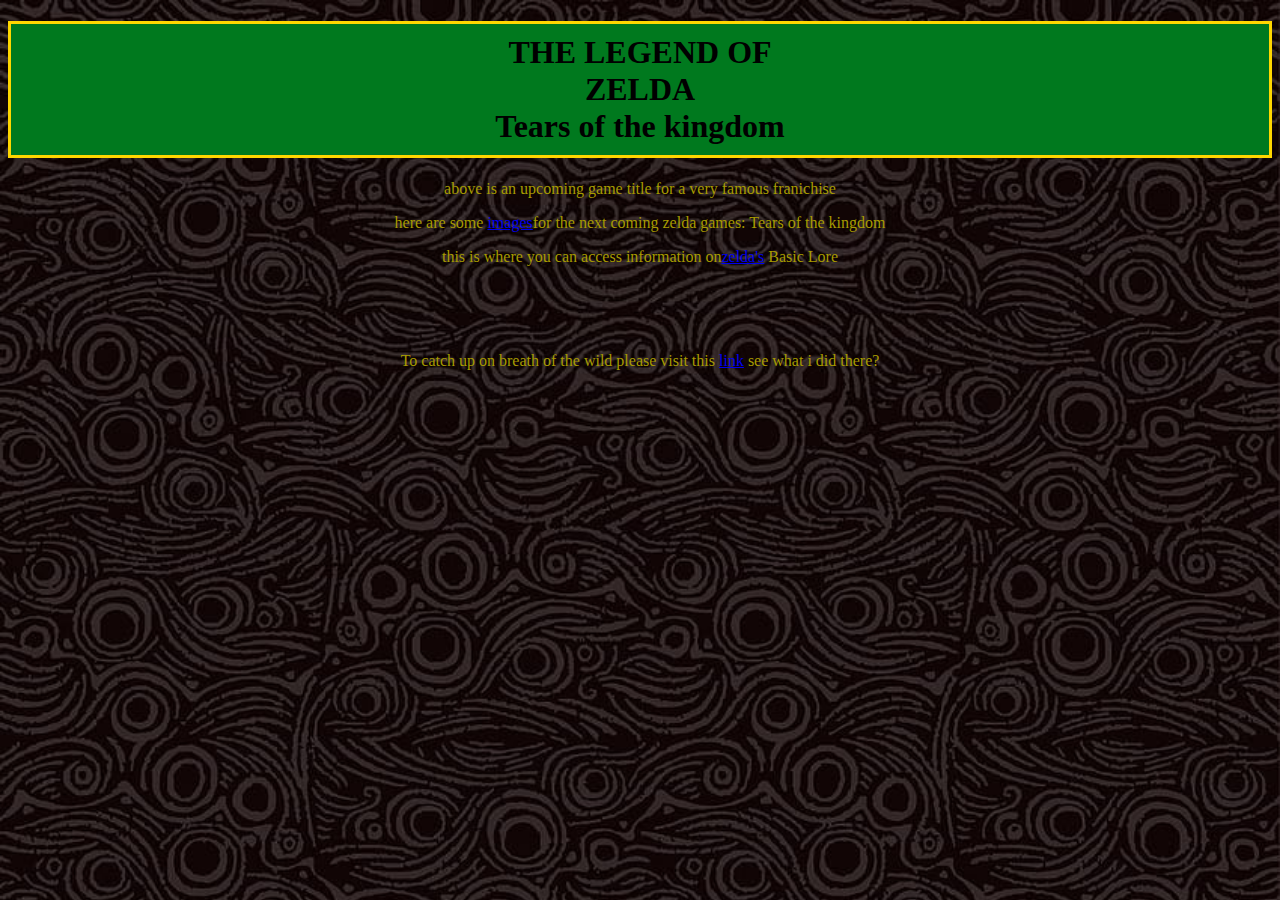
<file: index.html>
<!DOCTYPE html>
<html>
<head>
	<title>The Legend of Zelda</title>
	<center>
		
	<h1> THE LEGEND OF<br>
	ZELDA<br>
	Tears of the kingdom</h1>
<link rel="stylesheet" type="text/css" href="style.css">
</head>

<body class="page">
	<p> above is an upcoming game title for a very famous franichise</p>
	<p> here are some <a href="index2.html">images</a>for the next coming zelda games: Tears of the kingdom</p>
	<p> this is where you can access information on<a href="index3.html" >zelda's</a> Basic Lore</p>
	<br>
	<br>
	<br>
	<p>To catch up on breath of the wild please visit this <a href="https://en.wikipedia.org/wiki/The_Legend_of_Zelda:_Breath_of_the_Wild"
		>link</a> see what i did there?</p>
</body>
</html>
</file>
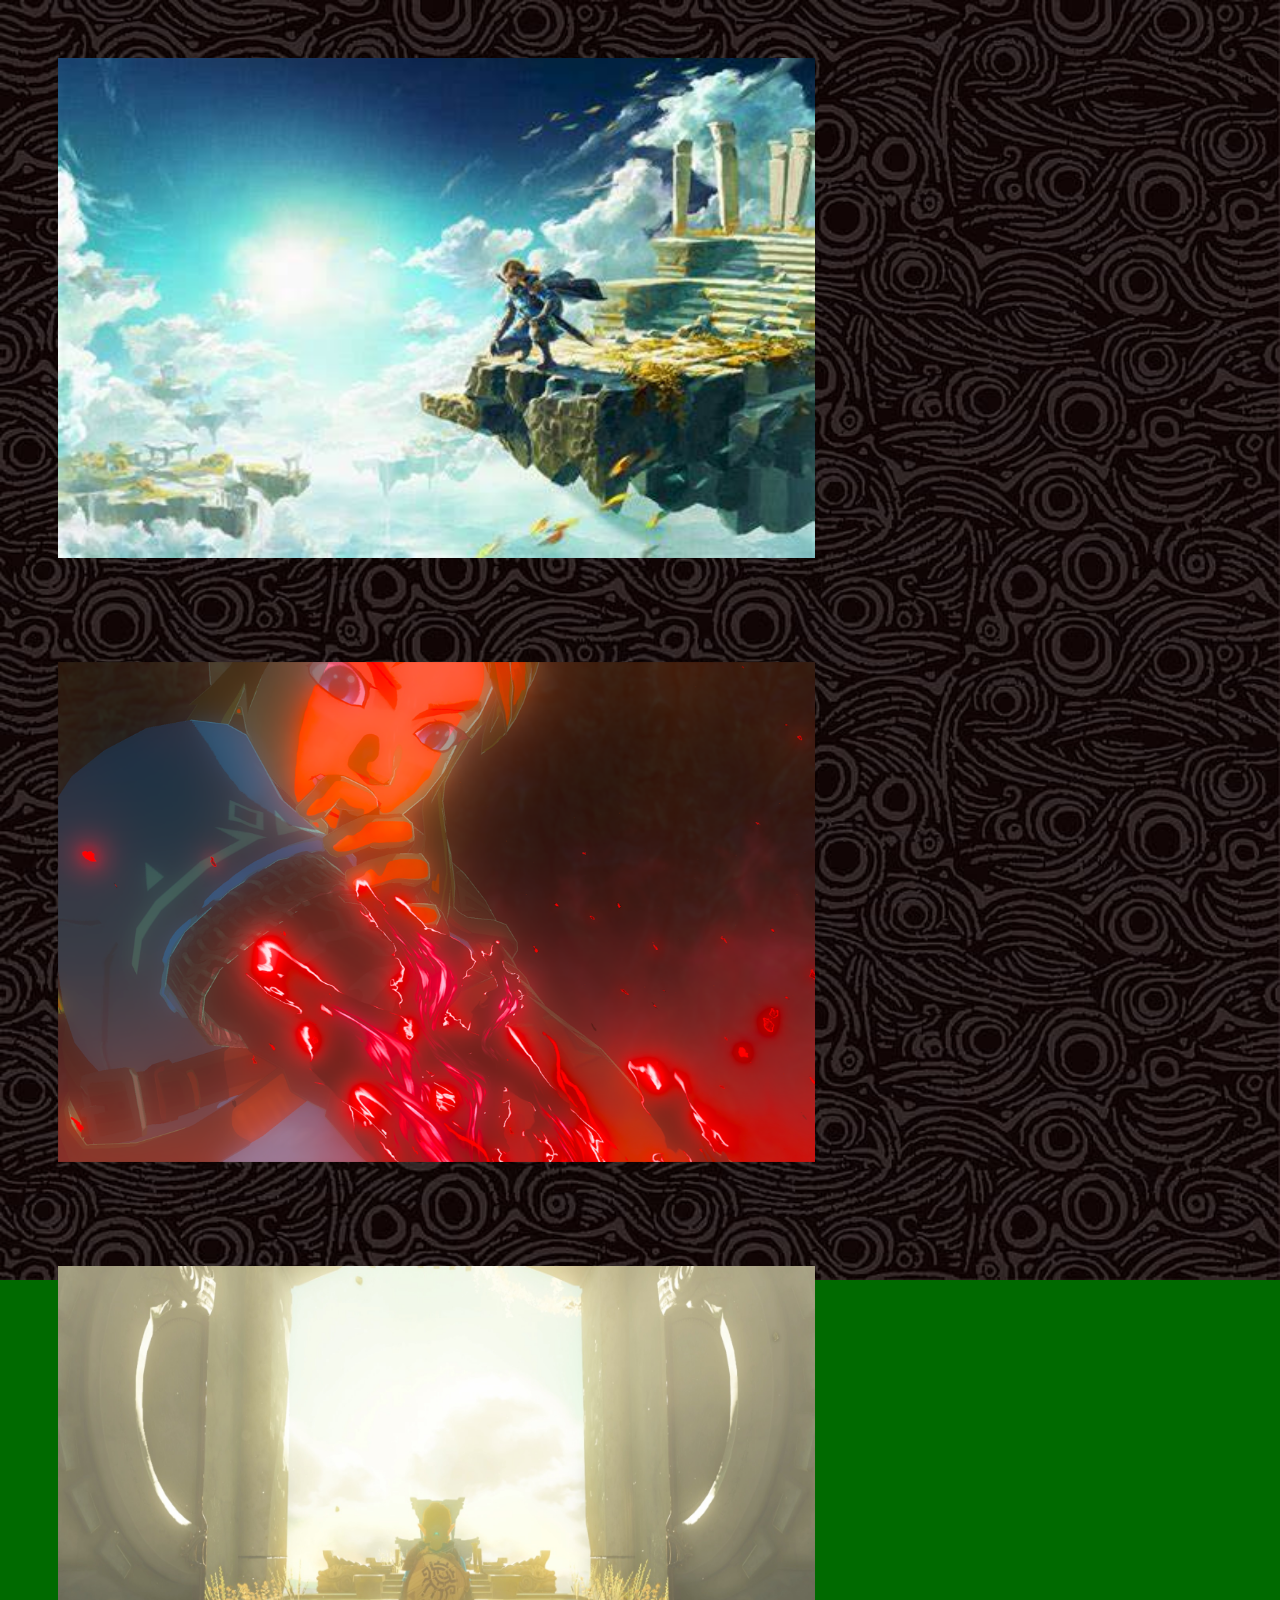
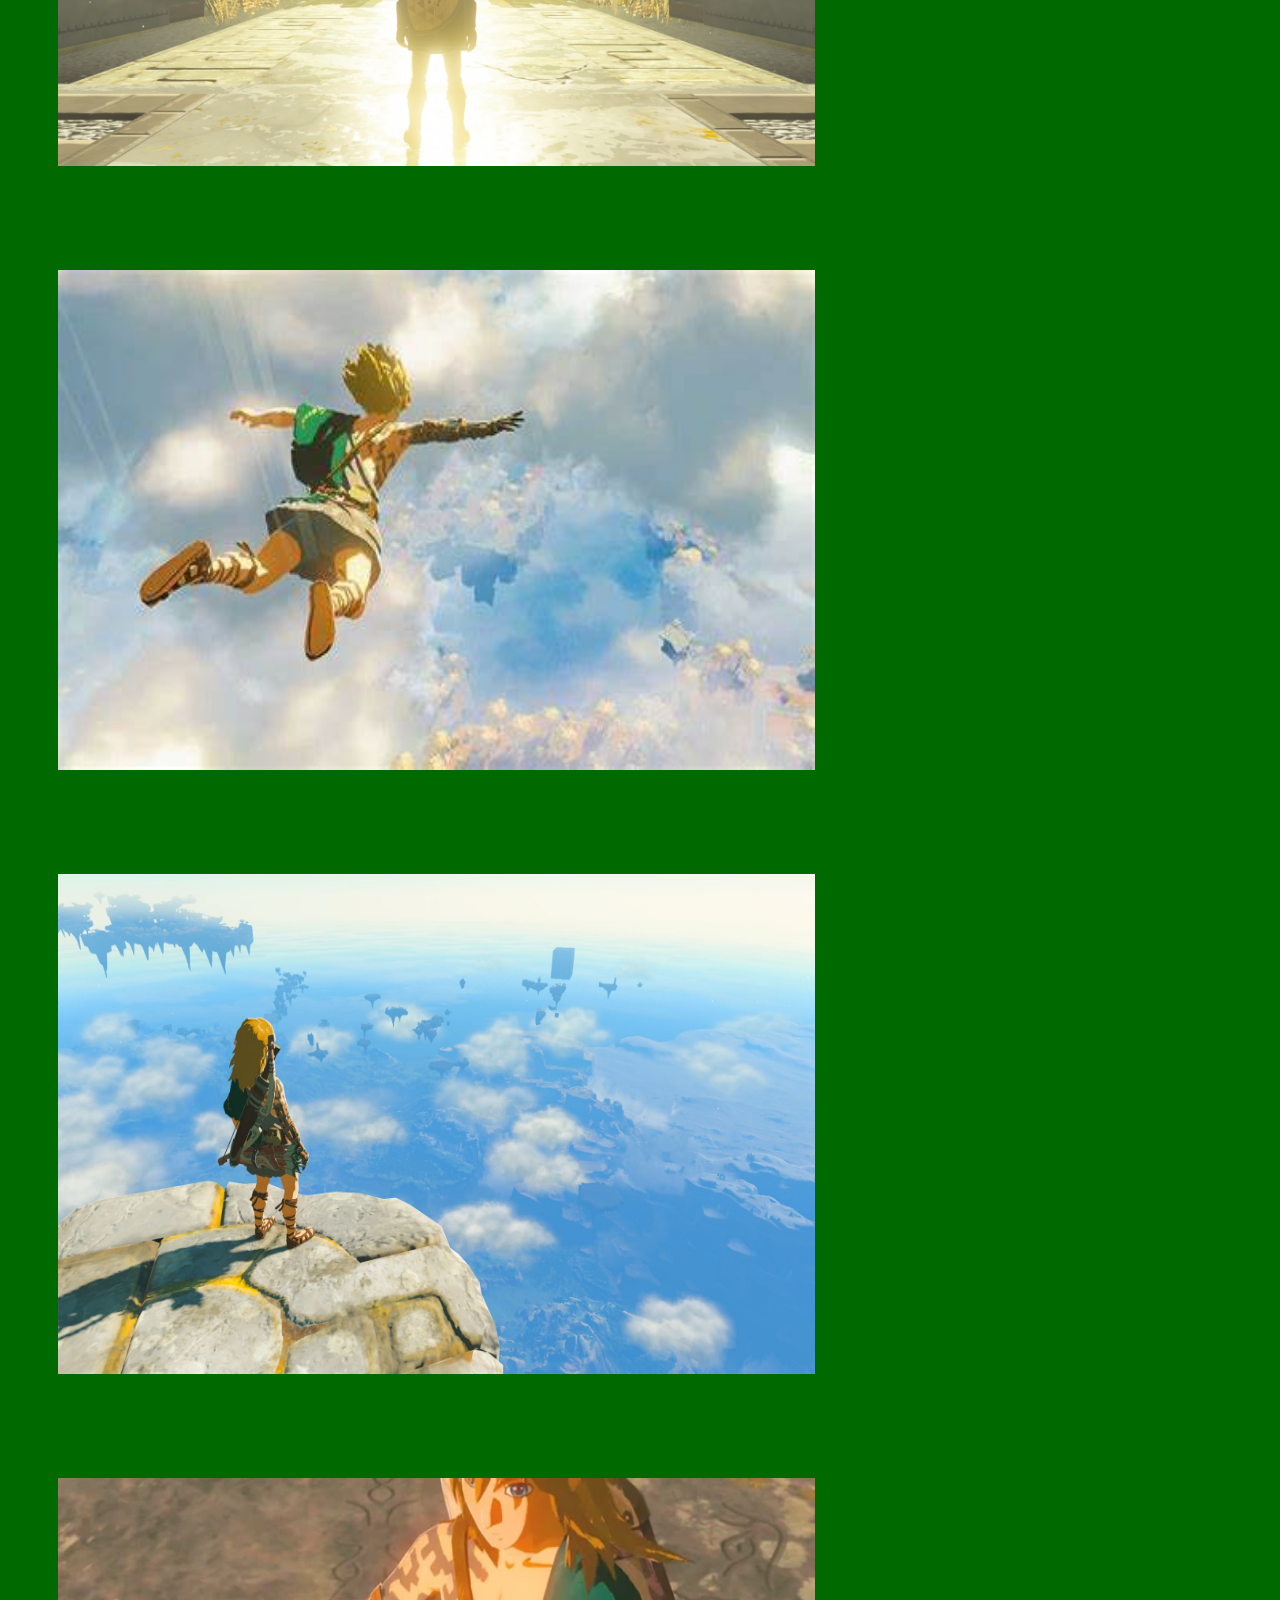
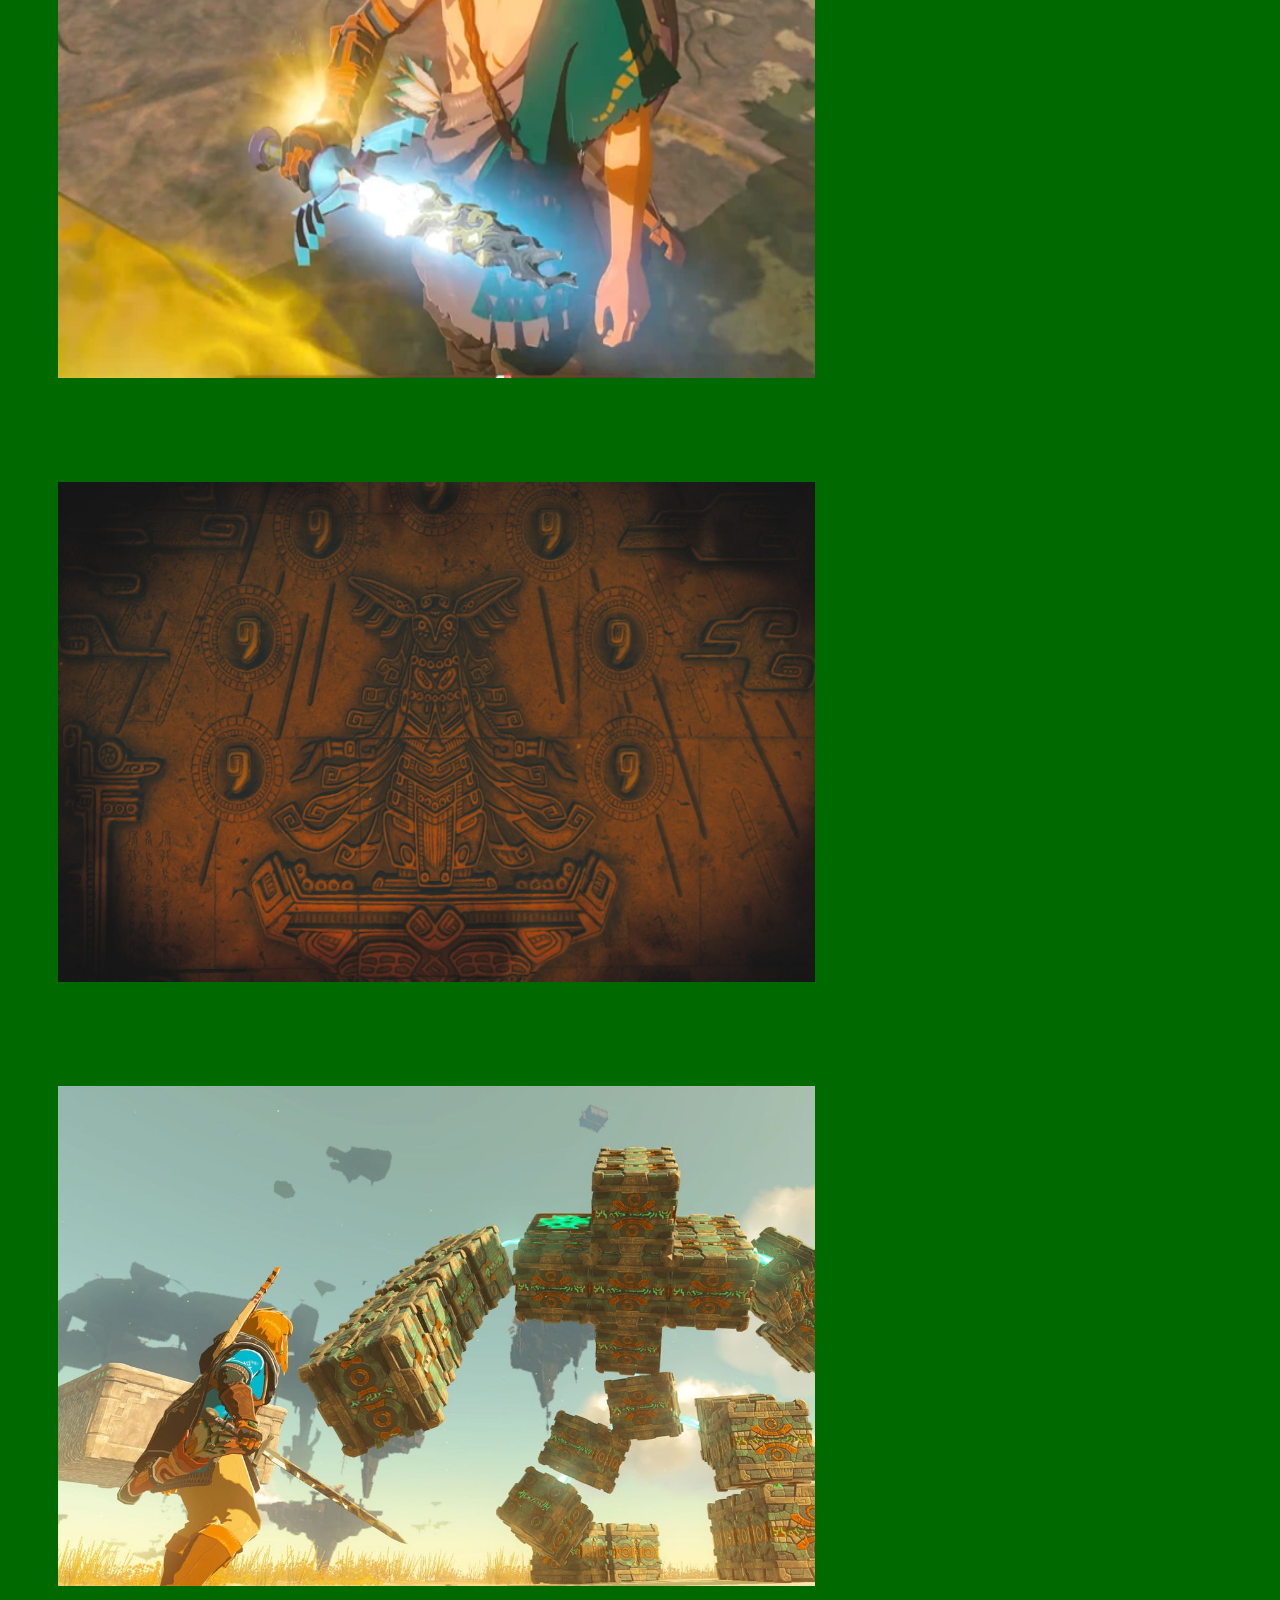
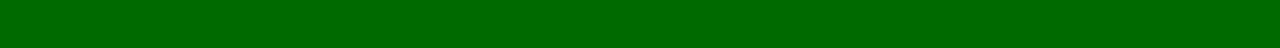
<file: index2.html>
<!DOCTYPE html>
<html>
	<link rel="stylesheet" type="text/css" href="style.css">
<head>

</head>
<style>
	</style>
<body>

	<img src="OIP.jpg" height="500" width="757">
	<img src="malice.png" height="500" width="757">
	<img src="sunny.jpg" height="500" width="757">
	<img src="link.jpg" height="500" width="757">
	<img src="sky.jpg" height= "500" width="757">
	<img src="mast.jpg" height="500" width="757">
	<img src="unknown.jpg" height="500" width="757">
	<img src="box.jpg" height="500" width="757">
</body>
</center>	
</html>
</file>
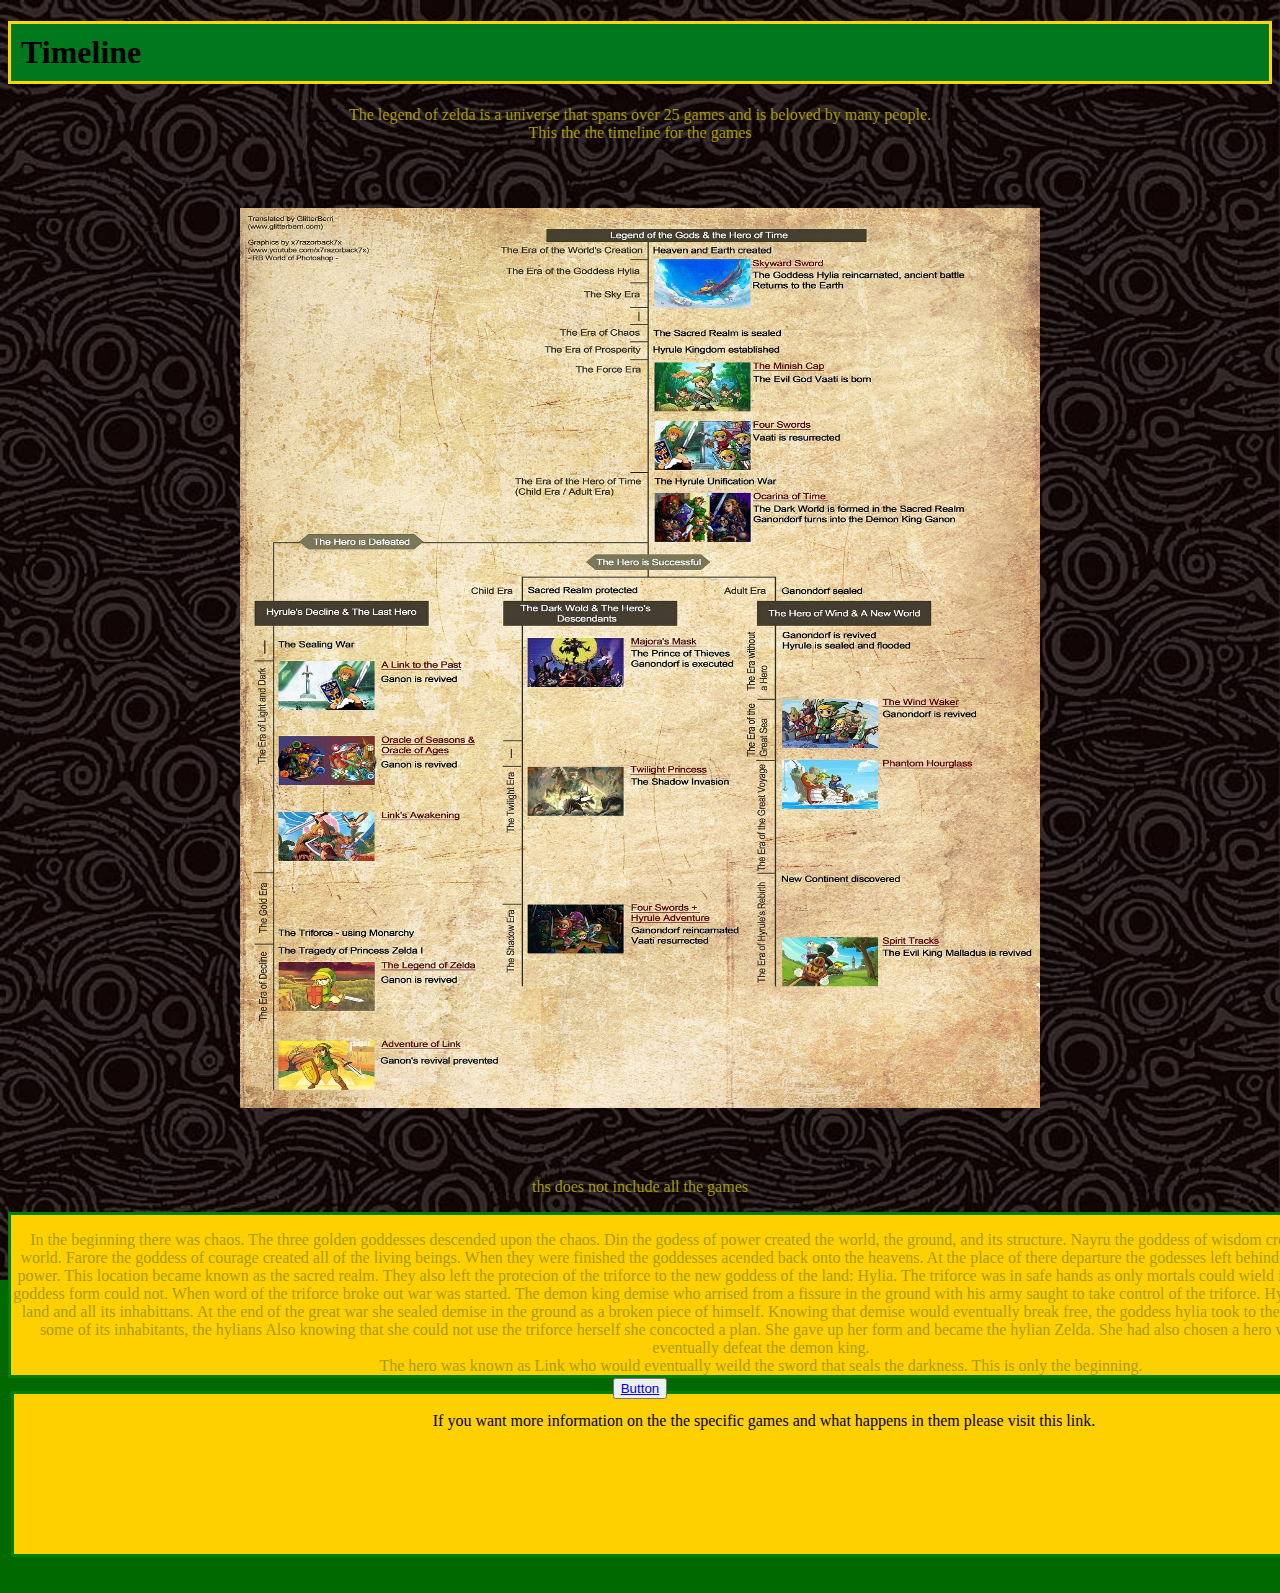
<file: index3.html>
<!DOCTYPE html>
<html>
    <head>
        <title> Basic Lore</title>
        <h1>Timeline</h1>
        <link rel="stylesheet" type="text/css" href="style.css">
        <center>
    </head>
    <body>
        <p>
            The legend of zelda is a universe that spans over 25 games and is beloved by many people. 
            <br>This the the timeline for the games</p>
        <img src="time.jpg" height="900" width="800">
            <p>ths does not include all the games</p>
            <div>
            <p>In the beginning there was chaos. 
         The three golden goddesses descended upon the chaos.
          Din the godess of power created the world, the ground, and its structure. 
         Nayru the goddess of wisdom created the law and the order of the world.
         Farore the goddess of courage created all of the living beings.
          When they were finished the goddesses acended back onto the heavens.
          At the place of there departure the godesses left behind three golden triangles of immence power. This location became known as the sacred realm.
         They also left the protecion of the triforce to the new goddess of the land: Hylia.
        The triforce was in safe hands as only mortals could wield it therefore the goddess hylia in her goddess form could not.
        When word of the triforce broke out war was started. The demon king demise who arrised from a fissure in the ground with his army saught to take control of the triforce.
         Hylia fought to protect the triforce the land and all its inhabittans. At the end of the great war she sealed demise in the ground as a broken piece of himself.
    Knowing that demise would eventually break free, the goddess hylia took to the skies with parts of the ground and some of its inhabitants, the hylians
    Also knowing that she could not use the triforce herself she concocted a plan. She gave up her form and became the hylian Zelda. She had also chosen a hero with true courage to combat
    and eventually defeat the demon king. <br>The hero was known as Link who would eventually weild the sword that seals the darkness. This is only the beginning.<br>
        <div> <br> If you want more information on the the specific games and what happens in them please visit this link.</p></div>
          <br>
          <br>
        </div>    <button><a href="https://twinfinite.net/2017/03/legend-of-zelda-timeline-story-explained/">Button</a></button>

    
    </center>
    </body>
</html>
</file>
<file: style.css>
.page {
    background-image: url(back.jpg);
     background-repeat: no-repeat; 
     background-attachment: fixed; background-size: cover;
}
p {
    margin: #105210;
}

h1{
    padding: 10px; 
    background-color: #00791e;
    border: solid gold;
}
p{
    color:#a79b00;
}
body {
    background-color: #006A00;
       }
body {
        background-image: url(back.jpg);
         background-repeat: no-repeat; 
         background-attachment: fixed; background-size: cover;
    }
    img {
        padding: 50px 50px 50px 50px;
        border: solid 5px black Width= 100px;
    }
    div {
        background-color: rgb(255, 208, 0);
        height: 160px;
        width: 1500px;
        border: solid green;
    }
</file>
